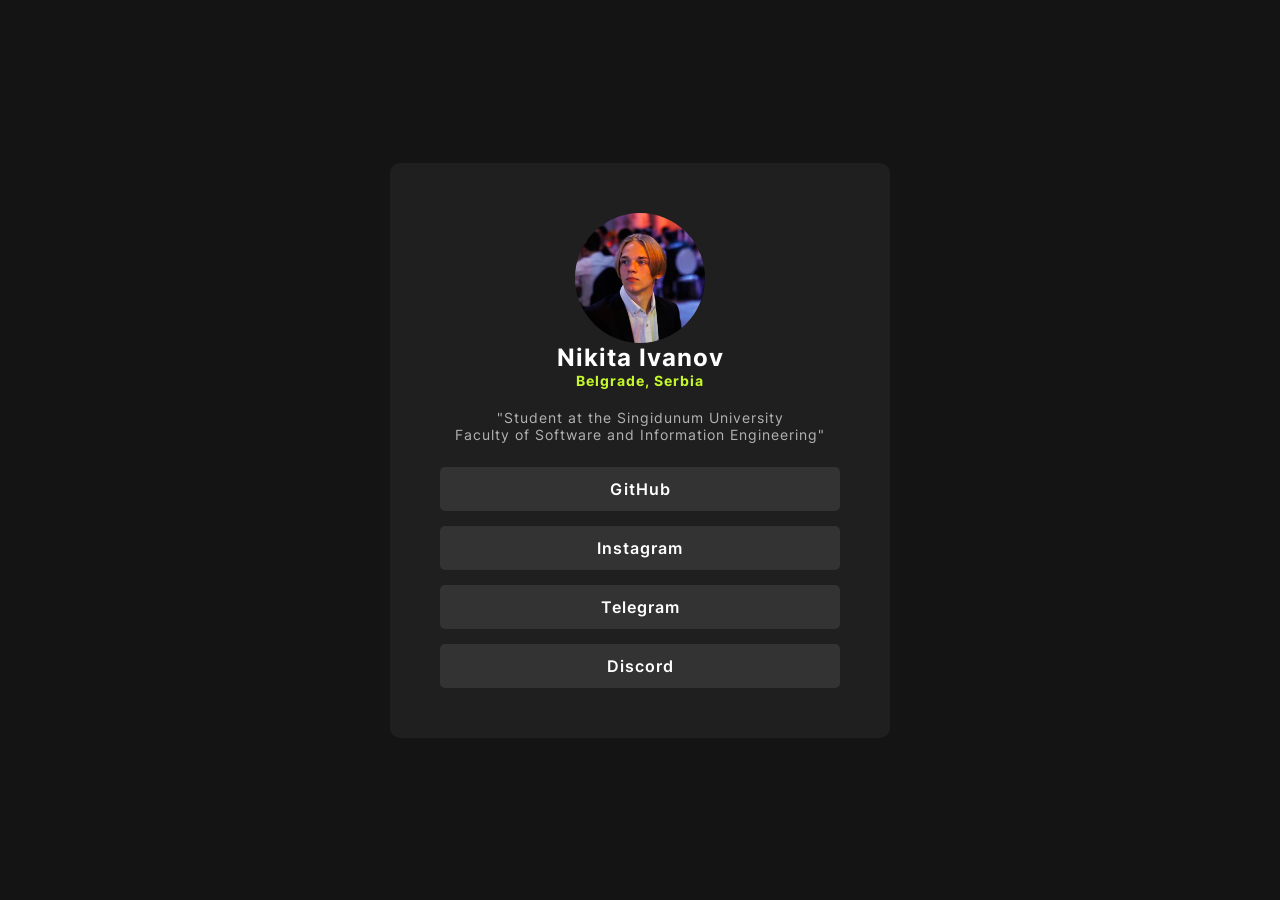
<file: index.html>
<!DOCTYPE html>
<html lang="en">
<head>
    <meta charset="UTF-8">
    <meta name="viewport" content="width=device-width, initial-scale=1.0">
    <title>Profile</title>
    <link rel="stylesheet" href="style.css">
    <link rel="icon" type="image/svg+xml" href="data:image/svg+xml,<svg xmlns='http://www.w3.org/2000/svg' viewBox='0 0 24 24' fill='%23c4f826'><path d='M12 0C5.37 0 0 5.37 0 12c0 5.31 3.435 9.795 8.205 11.385.6.105.825-.255.825-.57 0-.285-.015-1.23-.015-2.235-3.015.555-3.795-.735-4.035-1.41-.135-.345-.72-1.41-1.23-1.695-.42-.225-1.02-.78-.015-.795.945-.015 1.62.87 1.845 1.23 1.08 1.815 2.805 1.305 3.495.99.105-.78.42-1.305.765-1.605-2.67-.3-5.46-1.335-5.46-5.925 0-1.305.465-2.385 1.23-3.225-.12-.3-.54-1.53.12-3.18 0 0 1.005-.315 3.3 1.23.96-.27 1.98-.405 3-.405s2.04.135 3 .405c2.295-1.56 3.3-1.23 3.3-1.23.66 1.65.24 2.88.12 3.18.765.84 1.23 1.905 1.23 3.225 0 4.605-2.805 5.625-5.475 5.925.435.375.81 1.095.81 2.22 0 1.605-.015 2.895-.015 3.3 0 .315.225.69.825.57A12.02 12.02 0 0024 12c0-6.63-5.37-12-12-12z'/></svg>">
</head>
<body>
    

    <section class="section"> <!-- UP&BOTTOM -->
        <div class="container"> <!-- LEFT&RIGHT -->
            <!-- PROFILE CARD CONTENT -->
            <div class="profile-card"> 
                <img src="assets/images/profile_1.jpg" alt="Profile Image" class="profile-img">
                <div class="text-layout">
                    <div class="profile-info">
                        <h1 class="profile-name">Nikita Ivanov</h1>
                        <p class="profile-location">Belgrade, Serbia</p>
                    </div>
                    <div class="profile-bio">
                        <p>"Student at the Singidunum University <br>Faculty of Software and Information Engineering"</p>
                    </div>
                </div>
                <!-- PROFILE LINKS -->
                <div class="profile-links">
                    <a href="https://github.com/NiksIvnv" target="_blank" rel="noopener noreferrer" class="profile-link">GitHub</a>
                    <a href="https://www.instagram.com/nixs.ivnv/" target="_blank" rel="noopener noreferrer" class="profile-link">Instagram</a>
                    <a href="https://t.me/NiksIvnv" target="_blank" rel="noopener noreferrer" class="profile-link">Telegram</a>
                    <a href="https://discord.com/users/936638660172980304" target="_blank" rel="noopener noreferrer" class="profile-link">Discord</a>
                </div>
            </div>
        </div>
    </section>


</body>
</html>
</file>
<file: style.css>
@font-face {
    font-family: 'Inter';
    src: url('./assets/fonts/Inter-VariableFont_slnt,wght.ttf') format('truetype-variations');
    font-weight: 100 900;
    font-style: normal;
}


*{
    box-sizing: border-box;
    font-family: 'Inter', sans-serif;
    color: hsl(0, 0%, 100%);
    text-align: center;
    margin: 0;
    padding: 0;
}

body {
    background-color:hsl(0, 0%, 8%);
    letter-spacing: 1px;
    font-size: 0.875rem;
    min-height: 100dvh;
    margin: 0;
    padding: 0;
    display: flex;
    align-items: center;
    justify-content: center;
}

a{
    text-decoration: none;
    color: inherit;
}

.section {
    display: flex;
    align-items: center;
    justify-content: center;
    width: 100%;
}

.container {
    width: 100%;
    display: flex;
    justify-content: center;
    padding :0 16px;
}


/* CARD */
.profile-card {
    background-color: hsl(0, 0%, 12%);
    border-radius: 10px;
    display: flex;
    flex-direction: column;
    align-items: center;
    width: 100%;
    max-width: clamp(340px, 45vw, 500px);
    padding: clamp(1.5rem, 5vw, 3.125rem);
}

.profile-img {
    width: clamp(90px, 20vw, 130px);
    height: clamp(90px, 20vw, 130px);
    border-radius: 50%;
    object-fit: cover;
}

/* TEXT */

.text-layout {
    width: 100%;
    margin-bottom: 1.5rem;
    font-weight: 700;
}

.profile-info {
    margin-bottom: 1.25rem;
}

.profile-name {
    font-size: clamp(1.25rem, 4vw, 1.5rem);
    margin-bottom: 0;
}

.profile-location {
    font-size: 0.875rem;
    color: hsl(75, 94%, 57%);
}

.profile-bio p {
    font-weight: 400;
    color: hsl(0, 0%, 70%);
}

/* Links */

.profile-links {
    display: flex;
    flex-direction: column;
    width: 100%;
    gap: 0.9375rem;
}


.profile-link {
    background-color: hsl(0, 0%, 20%);
    border-radius: 5px;
    padding-top: 0.75rem;
    padding-bottom: 0.75rem;
    font-weight: 600;
    font-size: 1rem;
}

.profile-link:hover {
    background-color: hsl(75, 94%, 57%);
    color: hsl(0, 0%, 8%);
    transition: background-color 0.8s ease, color 0.5s ease;
}
</file>
